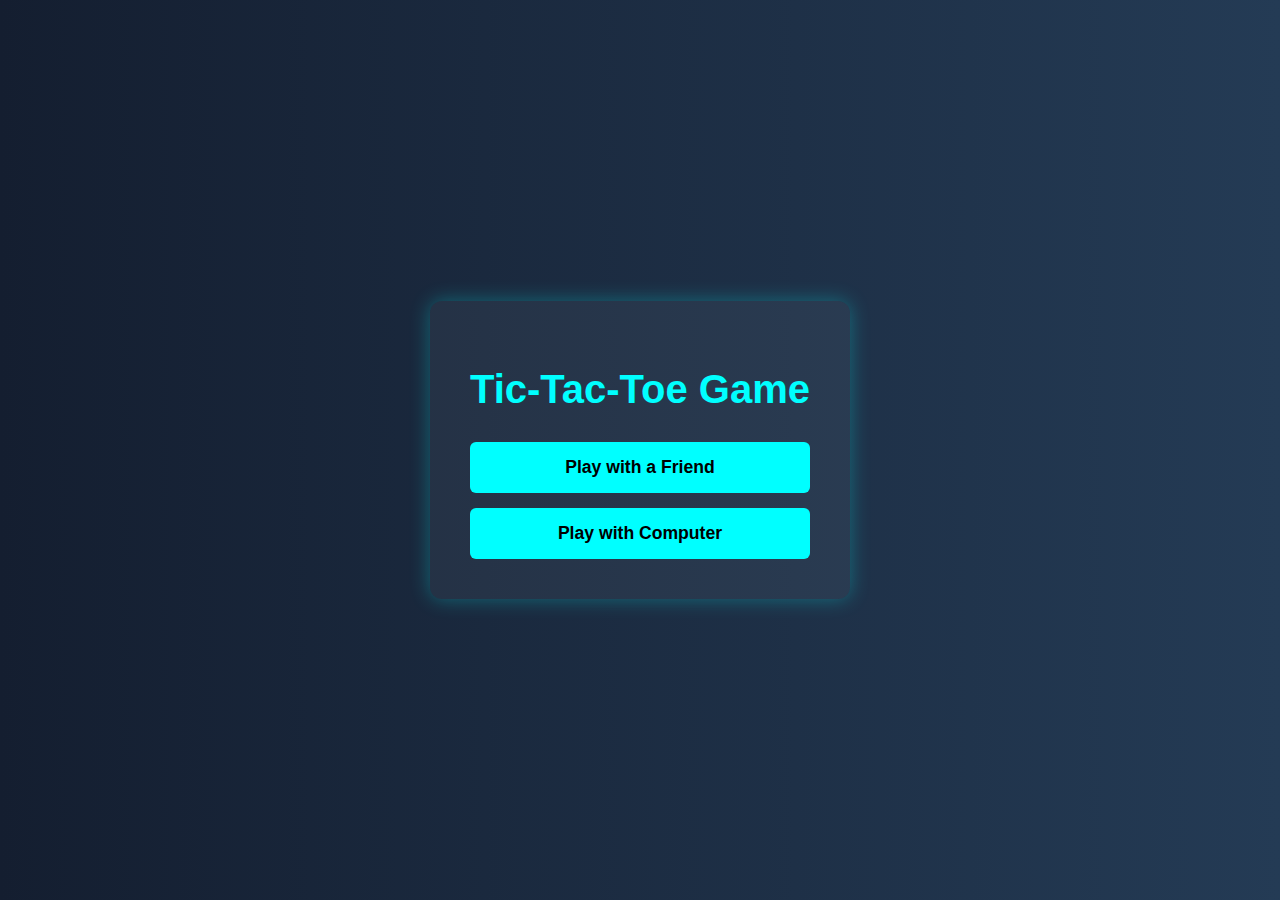
<file: index.html>
<!DOCTYPE html>
<html lang="en">
<head>
  <meta charset="UTF-8" />
  <meta name="viewport" content="width=device-width, initial-scale=1.0"/>
  <title>Tic-Tac-Toe Game</title>
  <style>
    body {
      font-family: 'Segoe UI', Tahoma, Geneva, Verdana, sans-serif;
      background: linear-gradient(to right, #141e30, #243b55);
      margin: 0;
      height: 100vh;
      display: flex;
      justify-content: center;
      align-items: center;
      color: white;
    }

    .container {
      text-align: center;
      background-color: rgba(255, 255, 255, 0.05);
      padding: 40px;
      border-radius: 12px;
      box-shadow: 0 0 20px rgba(0, 255, 255, 0.3);
    }

    h1 {
      margin-bottom: 30px;
      color: #00ffff;
      font-size: 2.5rem;
    }

    .btn-group {
      display: flex;
      flex-direction: column;
      gap: 15px;
    }

    button {
      padding: 15px 30px;
      font-size: 1.1rem;
      border: none;
      border-radius: 6px;
      background-color: #00ffff;
      color: #000;
      font-weight: bold;
      cursor: pointer;
      transition: background 0.3s ease;
    }

    button:hover {
      background-color: #00cccc;
    }
  </style>
</head>
<body>
  <div class="container">
    <h1>Tic-Tac-Toe Game</h1>
    <div class="btn-group">
      <button onclick="location.href='friend.html'">Play with a Friend</button>
      <button onclick="location.href='computer.html'">Play with Computer</button>
    </div>
  </div>
</body>
</html>
</file>
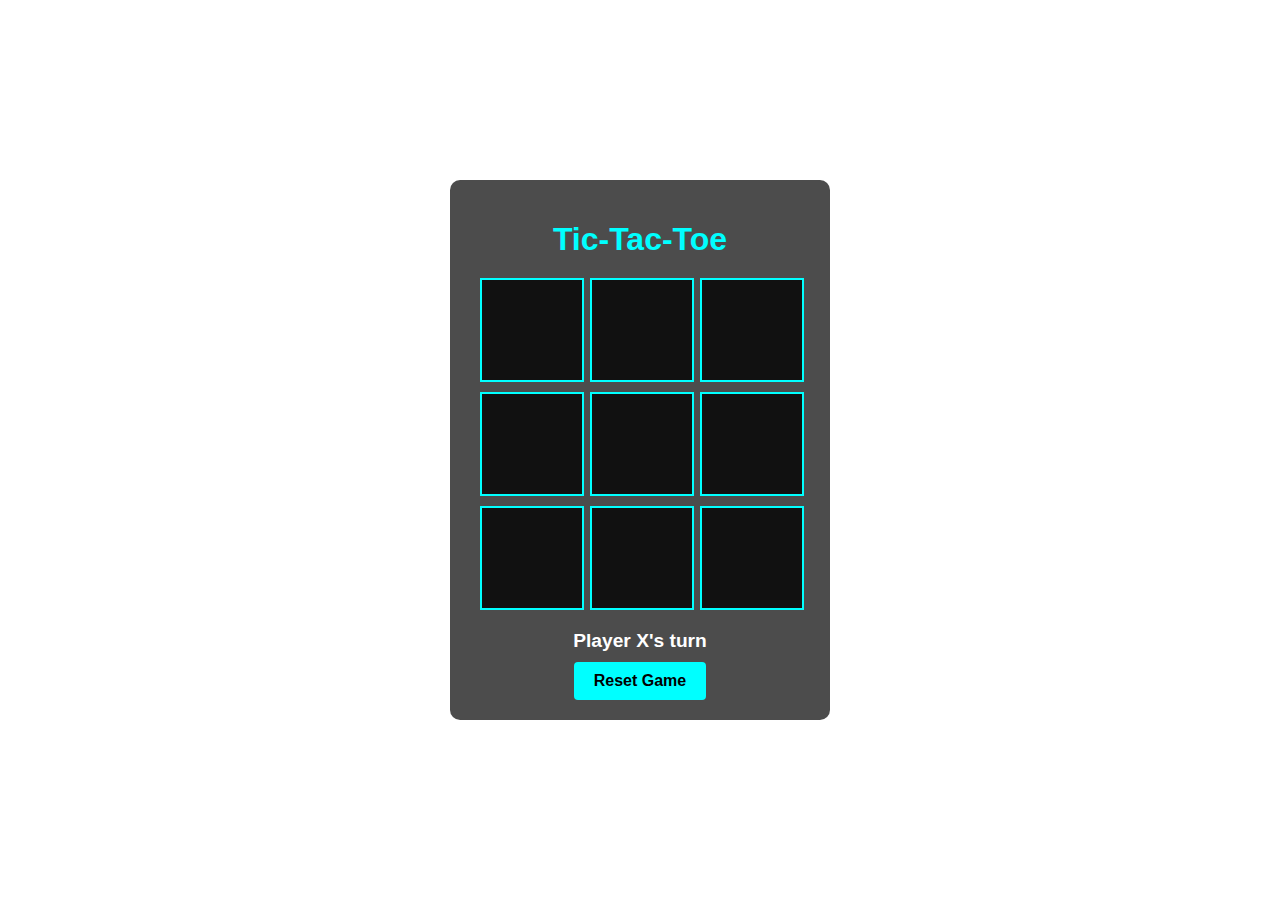
<file: computer.html>
<!DOCTYPE html>
<html lang="en">
<head>
  <meta charset="UTF-8" />
  <meta name="viewport" content="width=device-width, initial-scale=1.0"/>
  <title>Tic-Tac-Toe</title>
  <link rel="stylesheet" href="style1.css" />
</head>
<body>

  <div class="container">
    <h1>Tic-Tac-Toe</h1>
    <div class="board" id="board"></div>
    <p class="status" id="status">Player X's turn</p>
    <button id="resetBtn">Reset Game</button>
  </div>

  <!-- POPUP -->
  <div class="popup" id="popup">
    <div class="popup-content">
      <p id="popupMessage"></p>
      <button id="closePopup">OK</button>
    </div>
  </div>

  <script src="script1.js"></script>
</body>
</html>
</file>
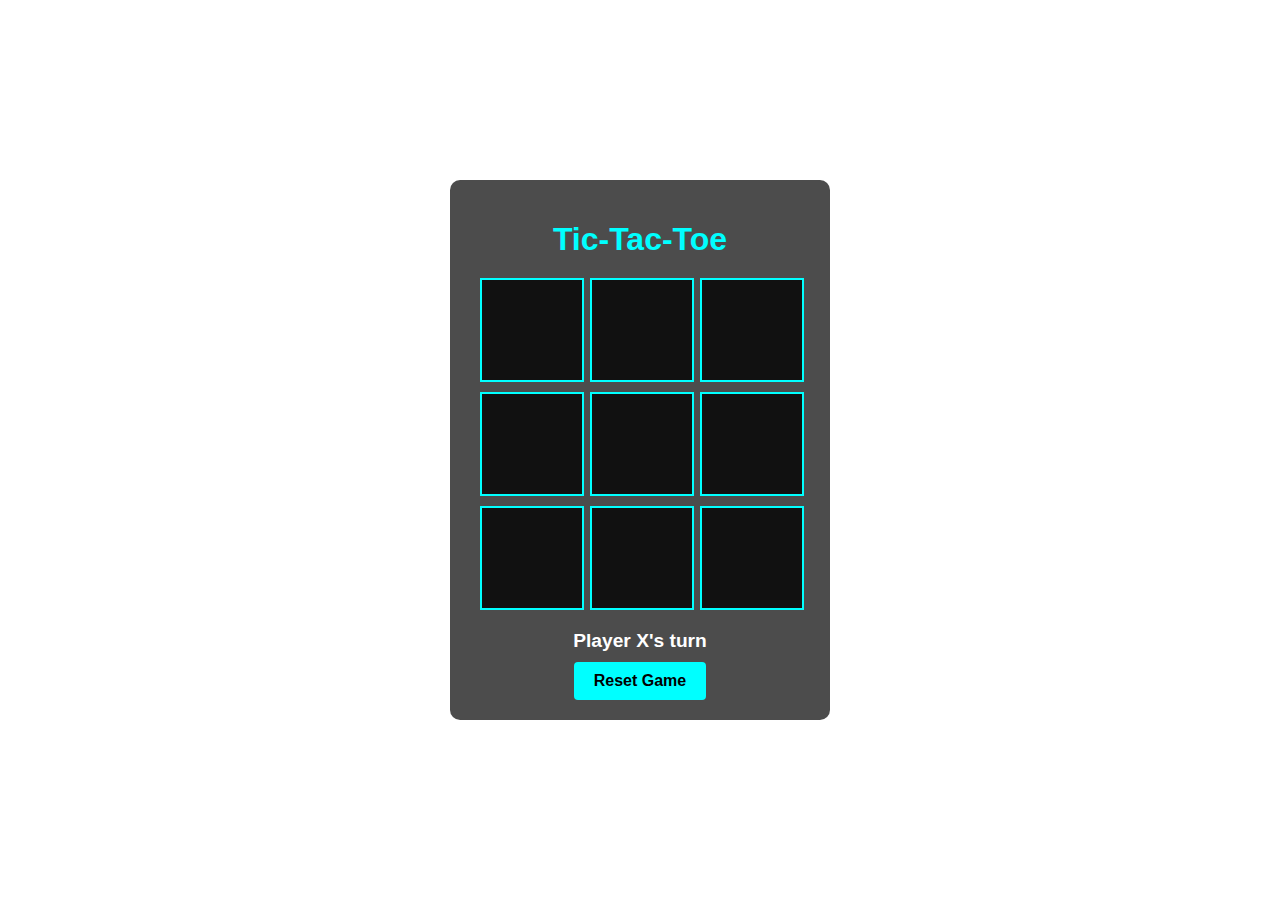
<file: friend.html>
<!DOCTYPE html>
<html lang="en">
<head>
  <meta charset="UTF-8" />
  <meta name="viewport" content="width=device-width, initial-scale=1.0"/>
  <title>Tic-Tac-Toe</title>
  <link rel="stylesheet" href="style2.css" />
</head>
<body>

  <div class="container">
    <h1>Tic-Tac-Toe</h1>
    <div class="board" id="board"></div>
    <p class="status" id="status">Player X's turn</p>
    <button id="resetBtn">Reset Game</button>
  </div>

  <!-- POPUP -->
  <div class="popup" id="popup">
    <div class="popup-content">
      <p id="popupMessage"></p>
      <button id="closePopup">OK</button>
    </div>
  </div>

  <script src="script2.js"></script>
</body>
</html>
</file>
<file: style1.css>
body {
    font-family: Arial, sans-serif;
    background-image: url('https://img.freepik.com/free-vector/neon-grid-background_53876-91657.jpg?semt=ais_hybrid&w=740');
    background-size: cover;
    background-position: center;
    margin: 0;
    height: 100vh;
    display: flex;
    justify-content: center;
    align-items: center;
  }
  
  .container {
    text-align: center;
    background-color: rgba(0, 0, 0, 0.7);
    padding: 20px 30px;
    border-radius: 10px;
    color: white;
  }
  
  h1 {
    margin-bottom: 20px;
    color: #00ffff;
  }
  
  .board {
    display: grid;
    grid-template-columns: repeat(3, 100px);
    gap: 10px;
    justify-content: center;
    margin-bottom: 20px;
  }
  
  .cell {
    width: 100px;
    height: 100px;
    font-size: 2.5rem;
    font-weight: bold;
    background-color: #111;
    color: #00ffff;
    border: 2px solid #00ffff;
    display: flex;
    align-items: center;
    justify-content: center;
    cursor: pointer;
    transition: background 0.3s ease;
  }
  
  .cell:hover {
    background-color: #222;
  }
  
  .status {
    font-size: 1.2rem;
    margin-bottom: 10px;
    font-weight: bold;
  }
  
  button {
    padding: 10px 20px;
    font-size: 1rem;
    background-color: #00ffff;
    color: black;
    border: none;
    cursor: pointer;
    border-radius: 4px;
    font-weight: bold;
  }
  
  button:hover {
    background-color: #00cccc;
  }
  
  /* Popup styling */
  .popup {
    position: fixed;
    top: 0;
    left: 0;
    right: 0;
    bottom: 0;
    background: rgba(0, 0, 0, 0.7);
    display: none;
    justify-content: center;
    align-items: center;
    z-index: 1000;
  }
  
  .popup-content {
    background: white;
    padding: 30px;
    border-radius: 10px;
    text-align: center;
    color: black;
  }
  
  .popup-content p {
    font-size: 1.3rem;
    margin-bottom: 20px;
  }
</file>
<file: style2.css>
body {
    font-family: Arial, sans-serif;
    background-image: url('https://img.freepik.com/free-vector/neon-grid-background_53876-91657.jpg?semt=ais_hybrid&w=740');
    background-size: cover;
    background-position: center;
    margin: 0;
    height: 100vh;
    display: flex;
    justify-content: center;
    align-items: center;
  }
  
  .container {
    text-align: center;
    background-color: rgba(0, 0, 0, 0.7);
    padding: 20px 30px;
    border-radius: 10px;
    color: white;
  }
  
  h1 {
    margin-bottom: 20px;
    color: #00ffff;
  }
  
  .board {
    display: grid;
    grid-template-columns: repeat(3, 100px);
    gap: 10px;
    justify-content: center;
    margin-bottom: 20px;
  }
  
  .cell {
    width: 100px;
    height: 100px;
    font-size: 2.5rem;
    font-weight: bold;
    background-color: #111;
    color: #00ffff;
    border: 2px solid #00ffff;
    display: flex;
    align-items: center;
    justify-content: center;
    cursor: pointer;
    transition: background 0.3s ease;
  }
  
  .cell:hover {
    background-color: #222;
  }
  
  .status {
    font-size: 1.2rem;
    margin-bottom: 10px;
    font-weight: bold;
  }
  
  button {
    padding: 10px 20px;
    font-size: 1rem;
    background-color: #00ffff;
    color: black;
    border: none;
    cursor: pointer;
    border-radius: 4px;
    font-weight: bold;
  }
  
  button:hover {
    background-color: #00cccc;
  }
  
  /* Popup styling */
  .popup {
    position: fixed;
    top: 0;
    left: 0;
    right: 0;
    bottom: 0;
    background: rgba(0, 0, 0, 0.7);
    display: none;
    justify-content: center;
    align-items: center;
    z-index: 1000;
  }
  
  .popup-content {
    background: white;
    padding: 30px;
    border-radius: 10px;
    text-align: center;
    color: black;
  }
  
  .popup-content p {
    font-size: 1.3rem;
    margin-bottom: 20px;
  }
</file>
